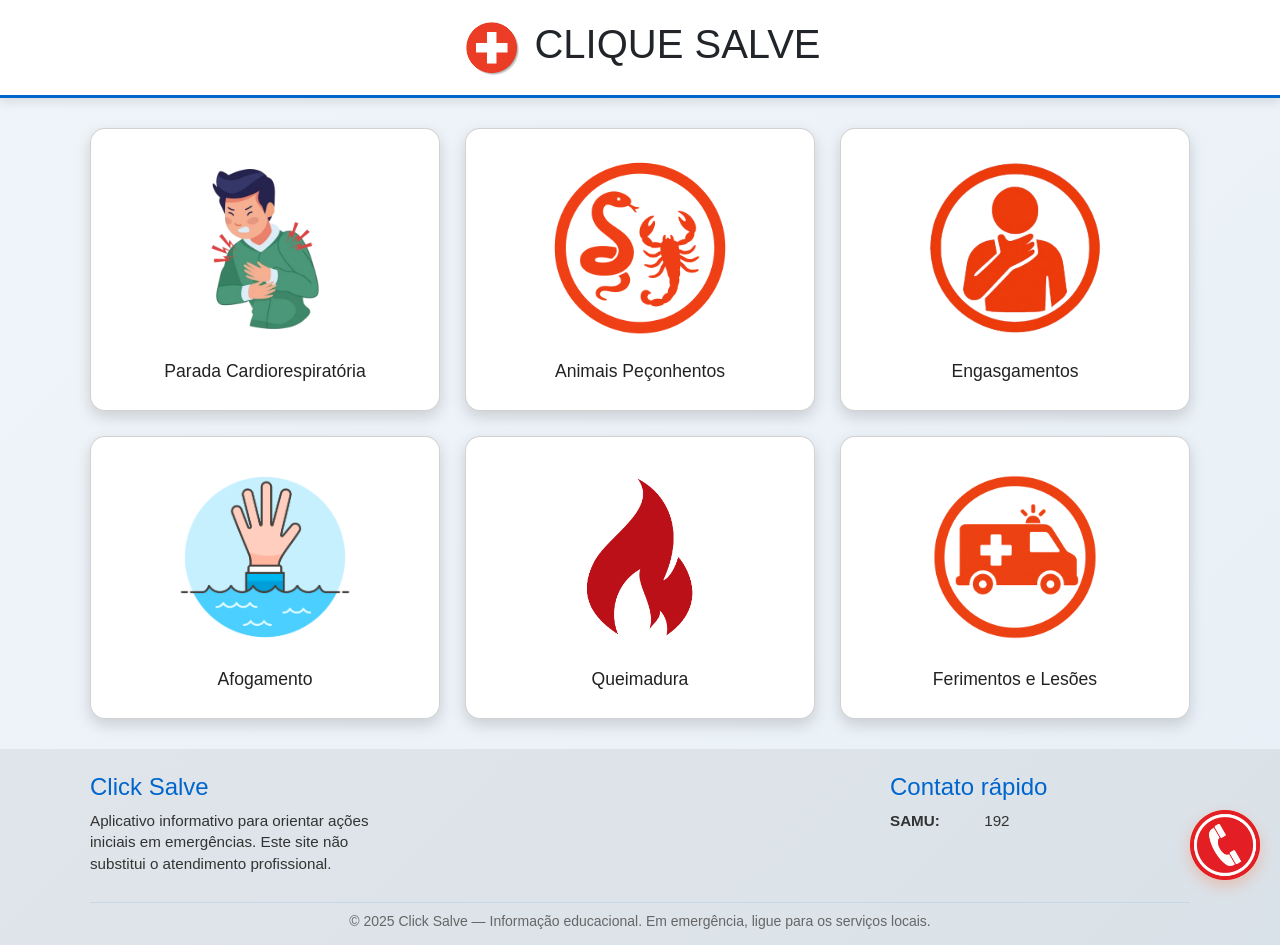
<file: index.html>
<!DOCTYPE html>
<html lang="pt-BR">

<head>
    <meta charset="utf-8" />
    <meta name="viewport" content="width=device-width, initial-scale=1" />
      <script src="https://vlibras.gov.br/app/vlibras-plugin.js"></script>
    
    <!-- Bootstrap CSS -->
    <link href="https://cdn.jsdelivr.net/npm/bootstrap@5.3.2/dist/css/bootstrap.min.css" rel="stylesheet" integrity="sha384-......" crossorigin="anonymous">

    <title>CLICK SALVE - Vida salva em um clique</title>
    <link rel="stylesheet" href="css/style.css">
</head>

<body>

    <!-- HEADER -->
    <header class="header">
        <div class="header-item">
            <img src="paginas-layout/saude.jpg" alt="Logo Click Salve">
            <h1>CLIQUE SALVE</h1>
        </div>
    </header>

    <!-- GRID DAS SITUAÇÕES -->
    <div class="layout">
        <div class="situacoes">

            <div class="card text-center" data-page="html/parada.html" role="button" tabindex="0">
                <img src="paginas-layout/parada.png" class="img-fluid mx-auto d-block" alt="Parada Cardiorespiratória">
                <h2>Parada Cardiorespiratória</h2>
            </div>

            
            <div class="card text-center" data-page="html/animais.html" role="button" tabindex="0">
                <img src="paginas-layout/peçonhentos.png" class="img-fluid mx-auto d-block" alt="Animais Peçonhentos">
                <h2>Animais Peçonhentos</h2>
            </div>

            <div class="card text-center" data-page="html/engasgos.html" role="button" tabindex="0">
                <img src="paginas-layout/engasgo.png" class="img-fluid mx-auto d-block" alt="Engasgamentos">
                <h2>Engasgamentos</h2>
            </div>
   
            <div class="card text-center" data-page="html/afogamento.html" role="button" tabindex="0">
                <img src="paginas-layout/afogamento2.png" class="img-fluid mx-auto d-block" alt="Afogamento">
                <h2>Afogamento</h2>
            </div>

            <div class="card text-center" data-page="html/queimadura.html" role="button" tabindex="0">
                <img src="paginas-layout/incendio.png" class="img-fluid mx-auto d-block" alt="Queimadura">
                <h2>Queimadura</h2>
            </div>

            <div class="card text-center" data-page="html/ferimentos.html" role="button" tabindex="0">
                <img src="paginas-layout/ambulancia.png" class="img-fluid mx-auto d-block" alt="Ferimentos">
                <h2>Ferimentos e Lesões</h2>
            </div>

        </div>
    </div>

    <!-- BOTÃO LIGAR -->
<button id="BotaoLigar" class="BotaoLigar">
    <img src="paginas-layout/phone.png" alt="Ligar">
</button>

    <!-- MODAL -->
    <div class="Modal" id="modal">
        <div class="Modal-content">
            <span class="close-button" id="closeBtn">&times;</span>
            <h2>Escolha o serviço de emergência</h2>

            <div class="emergency-buttons">
                <a class="btn-emergency" href="tel:192">Ligar para SAMU (192)</a>
                <a class="btn-emergency" href="tel:193">Ligar para Bombeiros (193)</a>
                <a class="btn-emergency" href="tel:190">Ligar para Polícia (190)</a>
            </div>
        </div>
    </div>

    <script src="script.js"></script>

    <!-- Bootstrap JS Bundle -->
    <script src="https://cdn.jsdelivr.net/npm/bootstrap@5.3.2/dist/js/bootstrap.bundle.min.js" integrity="sha384-......" crossorigin="anonymous"></script>

    <!-- FOOTER -->
    <footer class="site-footer">
        <div class="footer-inner">
            <div class="footer-column footer-about">
                <h4>Click Salve</h4>
                <p>Aplicativo informativo para orientar ações iniciais em emergências. Este site não substitui o atendimento profissional.</p>
            </div>

            <div class="footer-column footer-contact">
                <h4>Contato rápido</h4>
                <p><strong>SAMU:</strong> 192</p>
            </div>
        </div>

        <div class="footer-bottom">
            <small>© 2025 Click Salve — Informação educacional. Em emergência, ligue para os serviços locais.</small>
        </div>
    </footer>
 <div vw class="enabled">
        <div vw-access-button class="active"></div>
        <div vw-plugin-wrapper>
            <div class="vw-plugin-top-wrapper"></div>
        </div>
    </div>
</body>
    <script>
        new window.VLibras.Widget('https://vlibras.gov.br/app');
    </script>
</html>
</file>
<file: css/style.css>
* {
  margin: 0;
  padding: 0;
  box-sizing: border-box;
  font-family: "Poppins", sans-serif;
}

body {
  background: linear-gradient(135deg, #f0f4f9, #e8f0f7);
  min-height: 100vh;
  display: flex;
  flex-direction: column;
}


/* ---------------- HEADER ---------------- */

header {
  display: flex;
  justify-content: center;
  align-items: center;
  background: #ffffff;
  padding: 15px 40px;
  border-bottom: 3px solid #0066cc;
  box-shadow: 0 4px 10px rgba(0,0,0,0.1);
}

.header-item {
  display: flex;
  align-items: center;
  gap: 10px;
  cursor: pointer;
  transition: 0.2s;
}

.header-item img {
  width: 65px;
  height: 65px;
  border-radius: 50%;
}

.header-item:hover {
  transform: scale(1.05);
  opacity: 0.9;
}

.BotaoLigar img {
    width: 70px;
    height: 70px;
}

.BotaoLigar {
    width: 70px;
    height: 70px;
    display: flex;
    justify-content: center;
    align-items: center;
    padding: 0;
    border-radius: 50%;
    transition: transform 0.25s ease;
}

.BotaoLigar:hover {
    transform: scale(1.12); /* aumenta 12% */
}


/* ---------------- GRID DAS SITUAÇÕES ---------------- */

.layout {
  padding: 30px 20px;
}

.situacoes {
  display: grid;
  grid-template-columns: repeat(3, 1fr); /* 3 colunas */
  grid-template-rows: repeat(2, auto);   /* 2 linhas */
  gap: 25px;
  max-width: 1100px;
  margin: auto;
}


/* ---------------- CARDS ---------------- */

.card {
  background: white;
  border-radius: 15px;
  padding: 20px 10px;
  text-align: center;
  box-shadow: 0 6px 15px rgba(0,0,0,0.15);
  cursor: pointer;
  transition: 0.25s;
}

.card:hover {
  transform: translateY(-5px);
  box-shadow: 0 10px 25px rgba(0,0,0,0.25);
}

.card img {
  width: 200px;
  height: 200px;
}

.card h2 {
  margin-top: 12px;
  font-size: 1.1rem;
  color: #222;
}


/* Tablets e telas médias ─ 2 colunas */
@media (max-width: 1024px) {
  .situacoes {
    grid-template-columns: repeat(2, 1fr);
    gap: 20px;
  }

  header {
    padding: 15px 20px;
  }
}

/* Celulares ─ 1 coluna */
@media (max-width: 600px) {
  header {
    flex-direction: column;
    gap: 15px;
    padding: 10px;
    text-align: center;
  }

  .situacoes {
    grid-template-columns: 1fr;
    gap: 15px;
  }

  .header-item img {
    width: 55px;
    height: 55px;
  }

  .card img {
    width: 80px;
    height: 80px;
  }
}

 .BotaoLigar{
    position: fixed;
    bottom: 20px;
    right: 20px;
    background: linear-gradient(90deg, #ff6b35, #ff5722);
    color: #fff;
    border: none;
    border-radius: 50px;
    padding: 15px 25px;
    font-size: 1rem;
    box-shadow: 0 6px 15px rgba(255, 107, 53, 0.3);
    cursor: pointer;
    transition: all 0.3s ease;
    z-index: 1000;
 }

/* ---------------- FOOTER ---------------- */
.site-footer {
  margin-top: auto;     /* empurra o footer pro fim da tela */
  background: rgba(0,0,0,0.06);
  padding: 24px 20px 12px;
}

.footer-inner{
  max-width:1100px;
  margin:0 auto 12px;
  display:flex;
  gap:500px;
  justify-content:space-between;
  align-items:flex-start;
}
.footer-column{flex:1;min-width:180px}
.footer-column h4{margin-bottom:8px;color:#0066cc}
.footer-column p{font-size:0.95rem;color:#333333;line-height:1.4}
.footer-links ul{list-style:none;padding:0}
.footer-links a{color:#0066cc;text-decoration:none}
.footer-links li{margin-bottom:6px}
.footer-contact strong{display:inline-block;width:90px}
.footer-bottom{max-width:1100px;margin:0 auto;text-align:center;padding-top:6px;border-top:1px solid rgba(0,102,204,0.1);color:#666666}

@media (max-width:900px){
  .footer-inner{flex-direction:column;gap:14px;align-items:center;text-align:center}
  .footer-contact strong{width:auto}
}

/* ---------------- MODAL ---------------- */

.Modal {
    position: fixed;
    top: 0;
    left: 0;
    width: 100%;
    height: 100%;
    background: rgba(0, 0, 0, 0.5);
    display: none;
    justify-content: center;
    align-items: center;
    z-index: 1001;
    padding: 20px;
}

.Modal.show {
    display: flex;
}

.Modal-content {
    background: #fff;
    padding: 25px 30px;
    border-radius: 12px;
    text-align: center;
    max-width: 400px;
    width: 90%;
    box-shadow: 0 6px 15px rgba(0, 0, 0, 0.2);
    position: relative;
    animation: fadeIn .25s ease;
}

@keyframes fadeIn {
    from { opacity: 0; transform: translateY(-10px); }
    to   { opacity: 1; transform: translateY(0); }
}

.close-button {
    position: absolute;
    right: 15px;
    top: 10px;
    cursor: pointer;
    font-size: 28px;
    font-weight: bold;
    color: #444;
}

.emergency-buttons {
    display: flex;
    flex-direction: column;
    gap: 12px;
    margin-top: 20px;
}

.btn-emergency {
    padding: 12px;
    background: #0066cc;
    color: #fff;
    border-radius: 8px;
    text-decoration: none;
    font-weight: bold;
    display: block;
}

.btn-emergency:hover {
    background: #0052a3;
}
/* ---------------- IMAGE MODAL ---------------- */
/* (existing rules start earlier, but ensure video modal has similar look) */

/* ---------------- VIDEO MODAL ---------------- */
.video-modal {
    position: fixed;
    top: 0;
    left: 0;
    width: 100%;
    height: 100%;
    background: rgba(0, 0, 0, 0.8);
    display: none;
    justify-content: center;
    align-items: center;
    z-index: 1002;
    padding: 20px;
}

.video-modal.show {
    display: flex;
}

.video-modal-content {
    position: relative;
    /* use viewport width to stay within screen bounds */
    max-width: 90vw;
    max-height: 90vh;
    width: 100%;
    background: #000;
    border-radius: 12px;
    overflow: hidden;
    animation: fadeIn .25s ease;
    display: flex;
    justify-content: center;
    align-items: center;
}

.video-modal-player {
    /* scale video to fit container while preserving aspect ratio */
    max-width: 100%;
    max-height: 100%;
    width: auto;
    height: auto;
    object-fit: contain;
    display: block;
}

.video-modal-close {
    position: absolute;
    top: 10px;
    right: 15px;
    cursor: pointer;
    font-size: 28px;
    font-weight: bold;
    color: #fff;
    z-index: 1003;
}

.video-modal-back {
    position: absolute;
    bottom: 10px;
    right: 15px;
    padding: 8px 12px;
    background: #fff;
    border: none;
    border-radius: 6px;
    cursor: pointer;
    z-index: 1003;
}
</file>
